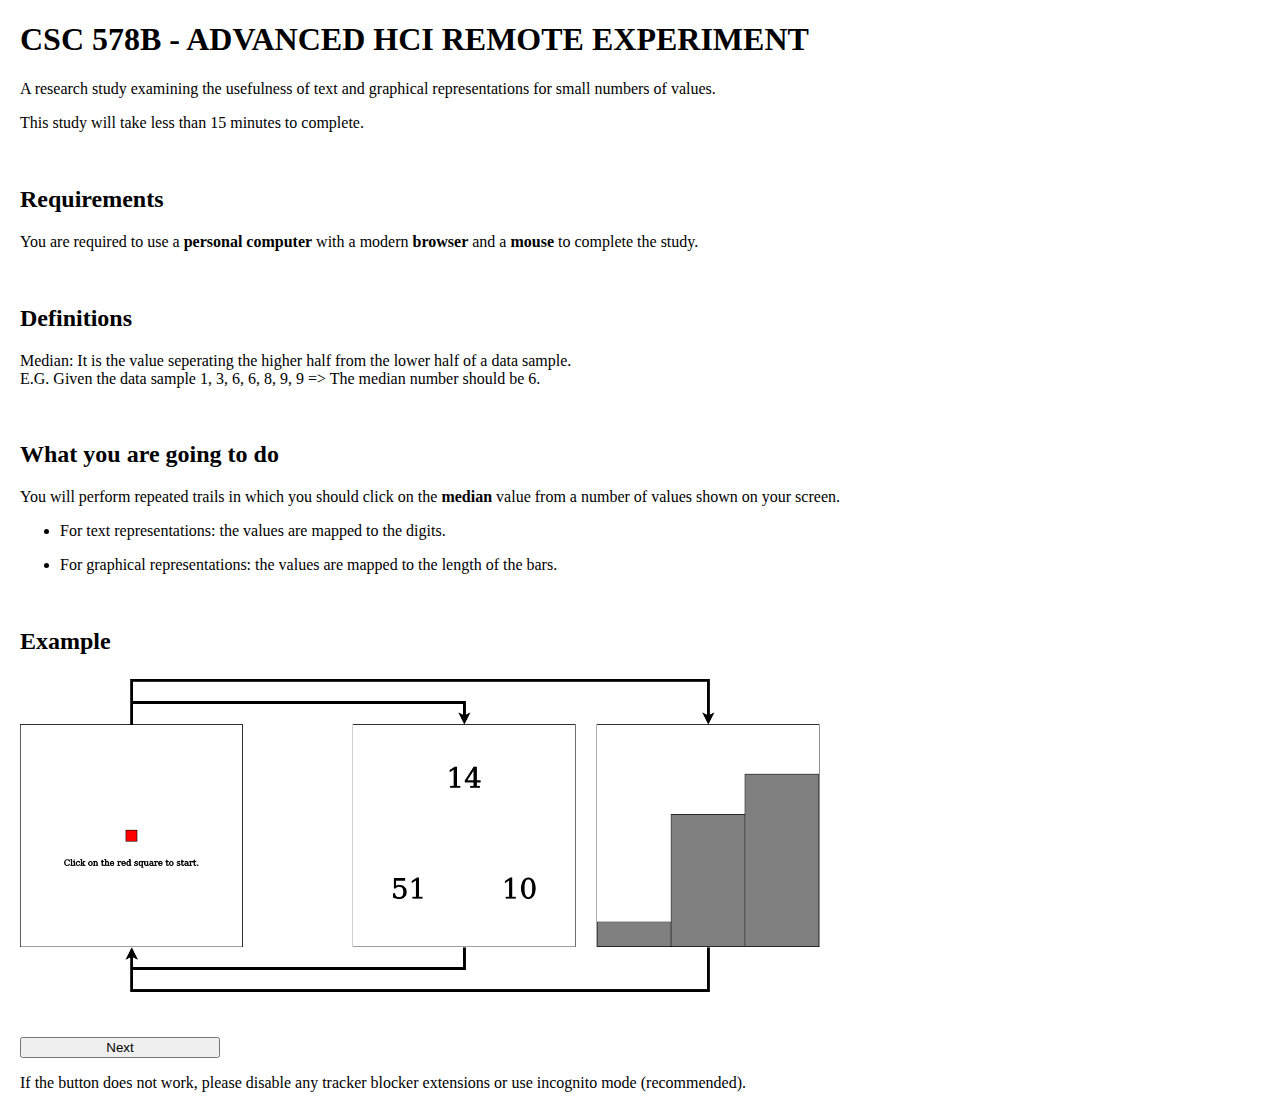
<file: src/index.html>
<!DOCTYPE html>
<html lang="en">
<head>
    <meta content="text/html;charset=utf-8" http-equiv="Content-Type">
    <meta content="utf-8" http-equiv="encoding">
    <link rel="stylesheet" type="text/css" href="./assets/styles/index.css">
</head>
<body>
    <h1>CSC 578B - ADVANCED HCI REMOTE EXPERIMENT</h1>
    <p>
        A research study examining the usefulness of text and graphical representations for small numbers of values.
    </p>
    <p>
        This study will take less than 15 minutes to complete.
    </p>
    
    <br>
    
    <h2>Requirements</h2>
    <p>
        You are required to use a <b>personal computer</b> with a modern <b>browser</b> and a <b>mouse</b> to complete the study.
    </p>

    <br>

    <h2>Definitions</h2>
    <p>
        Median: It is the value seperating the higher half from the lower half of a data sample.<br>
        E.G. Given the data sample 1, 3, 6, 6, 8, 9, 9 => The median number should be 6.
    </p>

    <br>

    <h2>What you are going to do</h2>
    <p>
        You will perform repeated trails in which you should click on the <b>median</b> value from a number of values shown on your screen.
    </p>
    <ul>
        <li>
            <p>
                For text representations: the values are mapped to the digits.
            </p>
        </li>
        <li>
            <p>
                For graphical representations: the values are mapped to the length of the bars.
            </p>
        </li>
    </ul>

    <br>

    <h2>Example</h2>
    <img src="./assets/images/example.png" style="max-width: 800px;">

    <br>
    <br>
    <br>

    <button id="start-button" style="width: 200px;">Next</button>
    <noscript>
        <p>
            <b>Please enable Javascript to continue the experiment.</b>
        </p>

        <style>
            #start-button {display:none;}
        </style>
    </noscript>

    <p>
        If the button does not work, please disable any tracker blocker extensions or use incognito mode (recommended).
    </p>

    <script src="./assets/scripts/constants.js"></script>

    <script>
        const button = document.getElementById("start-button");

        button.addEventListener("click", e => {
            document.getElementById("start-button").disabled = true;

            fetch("https://script.google.com/macros/s/" + SCRIPT_ID + "/exec?callback=?", {method: "POST", mode: "no-cors"})
                .then(response => {
                    console.log("Success!", response);
                    window.location.href = "./demo.html";
                })
                .catch(error => {
                    console.error("Error!", error.message);
                    document.getElementById("start-button").disabled = false;
                });
        });
    </script>
</body>
</html>
</file>
<file: src/assets/styles/index.css>
body {
    margin: 20px;
}
</file>
